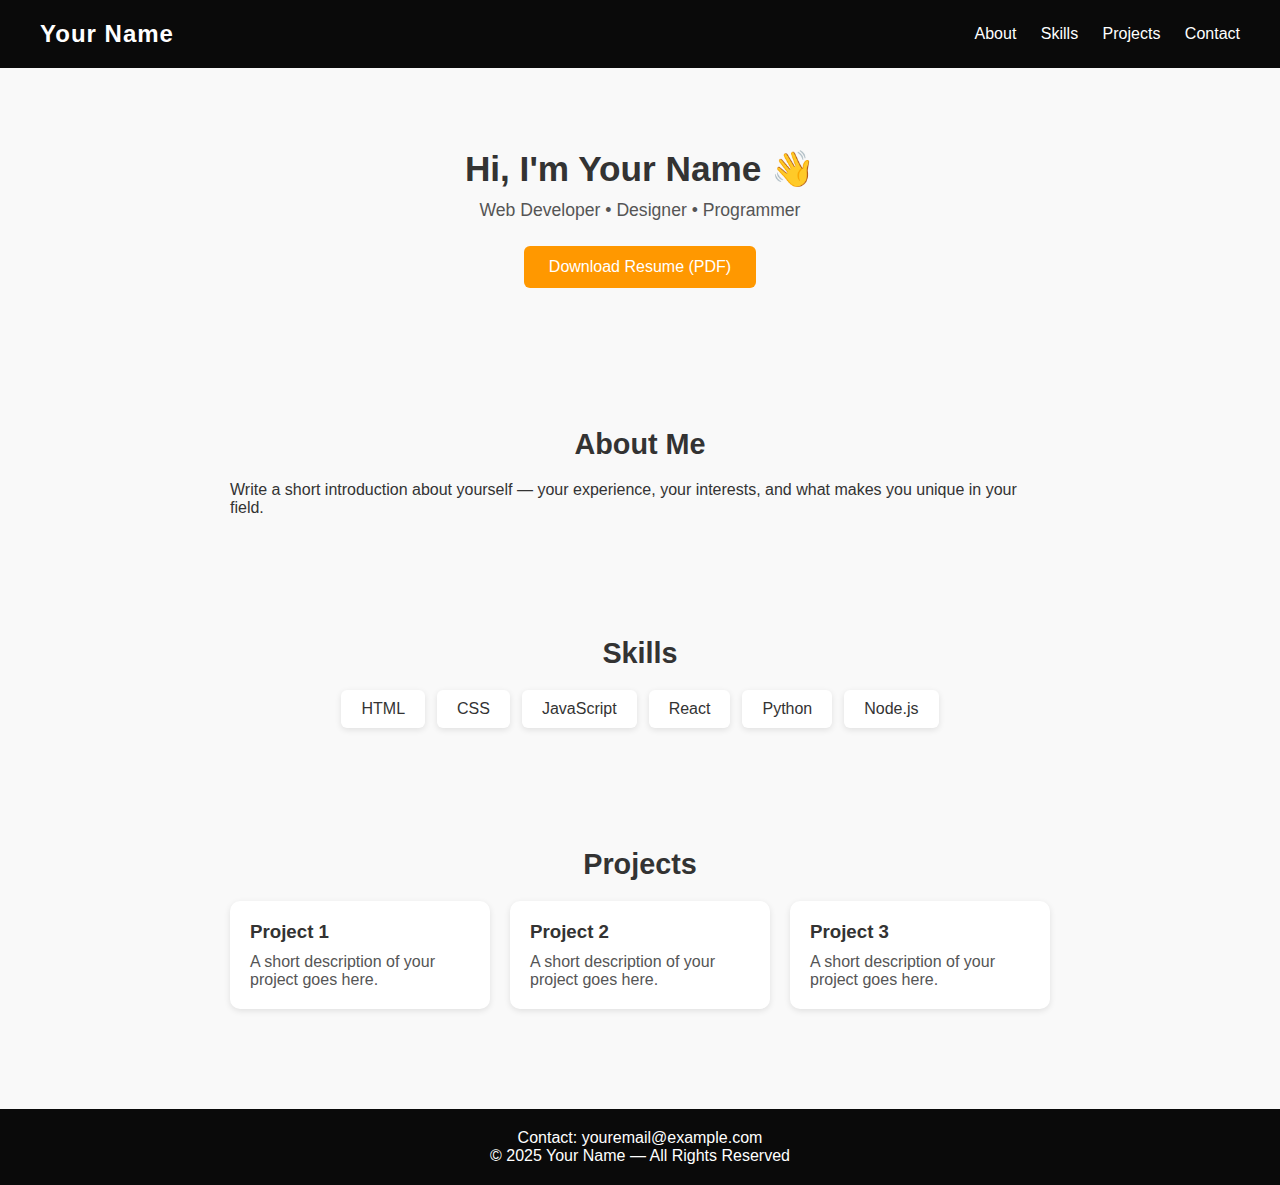
<file: new.html>
<!DOCTYPE html>
<html lang="en">
<head>
    <meta charset="UTF-8" />
    <meta name="viewport" content="width=device-width, initial-scale=1.0" />
    <title>Your Portfolio</title>

    <style>
        * {
            margin: 0;
            padding: 0;
            box-sizing: border-box;
            font-family: "Arial", sans-serif;
        }

        body {
            color: #333;
            background: #f9f9f9;
        }

        header {
            background: #0a0a0a;
            color: #fff;
            padding: 20px 40px;
            display: flex;
            justify-content: space-between;
            align-items: center;
            position: sticky;
            top: 0;
            z-index: 1000;
        }

        header h1 {
            font-size: 1.5rem;
            letter-spacing: 1px;
        }

        nav a {
            margin-left: 20px;
            text-decoration: none;
            color: #fff;
            font-size: 1rem;
            transition: 0.3s;
        }

        nav a:hover {
            color: #ff9800;
        }

        /* HERO SECTION */
        .hero {
            padding: 80px 40px;
            text-align: center;
        }

        .hero h2 {
            font-size: 2.2rem;
            font-weight: bold;
        }

        .hero p {
            margin-top: 10px;
            font-size: 1.1rem;
            color: #555;
        }

        .download-btn {
            margin-top: 25px;
            background: #ff9800;
            color: white;
            padding: 12px 25px;
            border: none;
            border-radius: 6px;
            font-size: 1rem;
            cursor: pointer;
            transition: 0.3s;
        }

        .download-btn:hover {
            background: #e68900;
        }

        /* SECTIONS */
        section {
            padding: 60px 40px;
        }

        .section-title {
            font-size: 1.8rem;
            margin-bottom: 20px;
            text-align: center;
        }

        .about, .skills, .projects {
            max-width: 900px;
            margin: auto;
        }

        .skills-list {
            display: flex;
            flex-wrap: wrap;
            gap: 12px;
            justify-content: center;
        }

        .skill {
            background: #fff;
            padding: 10px 20px;
            border-radius: 6px;
            box-shadow: 0 2px 6px rgba(0,0,0,0.1);
        }

        /* PROJECT CARDS */
        .project-grid {
            display: grid;
            grid-template-columns: repeat(auto-fit, minmax(260px, 1fr));
            gap: 20px;
            margin-top: 20px;
        }

        .project {
            background: white;
            padding: 20px;
            border-radius: 10px;
            box-shadow: 0 2px 6px rgba(0,0,0,0.1);
        }

        .project h3 {
            margin-bottom: 10px;
        }

        .project p {
            color: #555;
        }

        footer {
            background: #0a0a0a;
            color: white;
            padding: 20px;
            text-align: center;
            margin-top: 40px;
        }

        /* MOBILE OPTIMIZATION */
        @media (max-width: 768px) {
            header {
                flex-direction: column;
                text-align: center;
            }
            nav {
                margin-top: 10px;
            }
            nav a {
                margin: 0 10px;
            }
        }
    </style>

</head>
<body>

    <header>
        <h1>Your Name</h1>
        <nav>
            <a href="#about">About</a>
            <a href="#skills">Skills</a>
            <a href="#projects">Projects</a>
            <a href="#contact">Contact</a>
        </nav>
    </header>

    <div class="hero">
        <h2>Hi, I'm Your Name 👋</h2>
        <p>Web Developer • Designer • Programmer</p>
        <button class="download-btn" onclick="downloadPDF()">Download Resume (PDF)</button>
    </div>

    <section id="about" class="about">
        <h2 class="section-title">About Me</h2>
        <p>
            Write a short introduction about yourself — your experience, your interests, 
            and what makes you unique in your field.
        </p>
    </section>

    <section id="skills" class="skills">
        <h2 class="section-title">Skills</h2>
        <div class="skills-list">
            <span class="skill">HTML</span>
            <span class="skill">CSS</span>
            <span class="skill">JavaScript</span>
            <span class="skill">React</span>
            <span class="skill">Python</span>
            <span class="skill">Node.js</span>
        </div>
    </section>

    <section id="projects" class="projects">
        <h2 class="section-title">Projects</h2>
        
        <div class="project-grid">
            <div class="project">
                <h3>Project 1</h3>
                <p>A short description of your project goes here.</p>
            </div>
            <div class="project">
                <h3>Project 2</h3>
                <p>A short description of your project goes here.</p>
            </div>
            <div class="project">
                <h3>Project 3</h3>
                <p>A short description of your project goes here.</p>
            </div>
        </div>
    </section>

    <footer id="contact">
        <p>Contact: youremail@example.com</p>
        <p>© 2025 Your Name — All Rights Reserved</p>
    </footer>

    <script>
        function downloadPDF() {
            const link = document.createElement("a");
            link.href = "resume.pdf"; // Place your PDF in same folder
            link.download = "Your_Name_Resume.pdf";
            link.click();
        }
    </script>

</body>
</html>
</file>
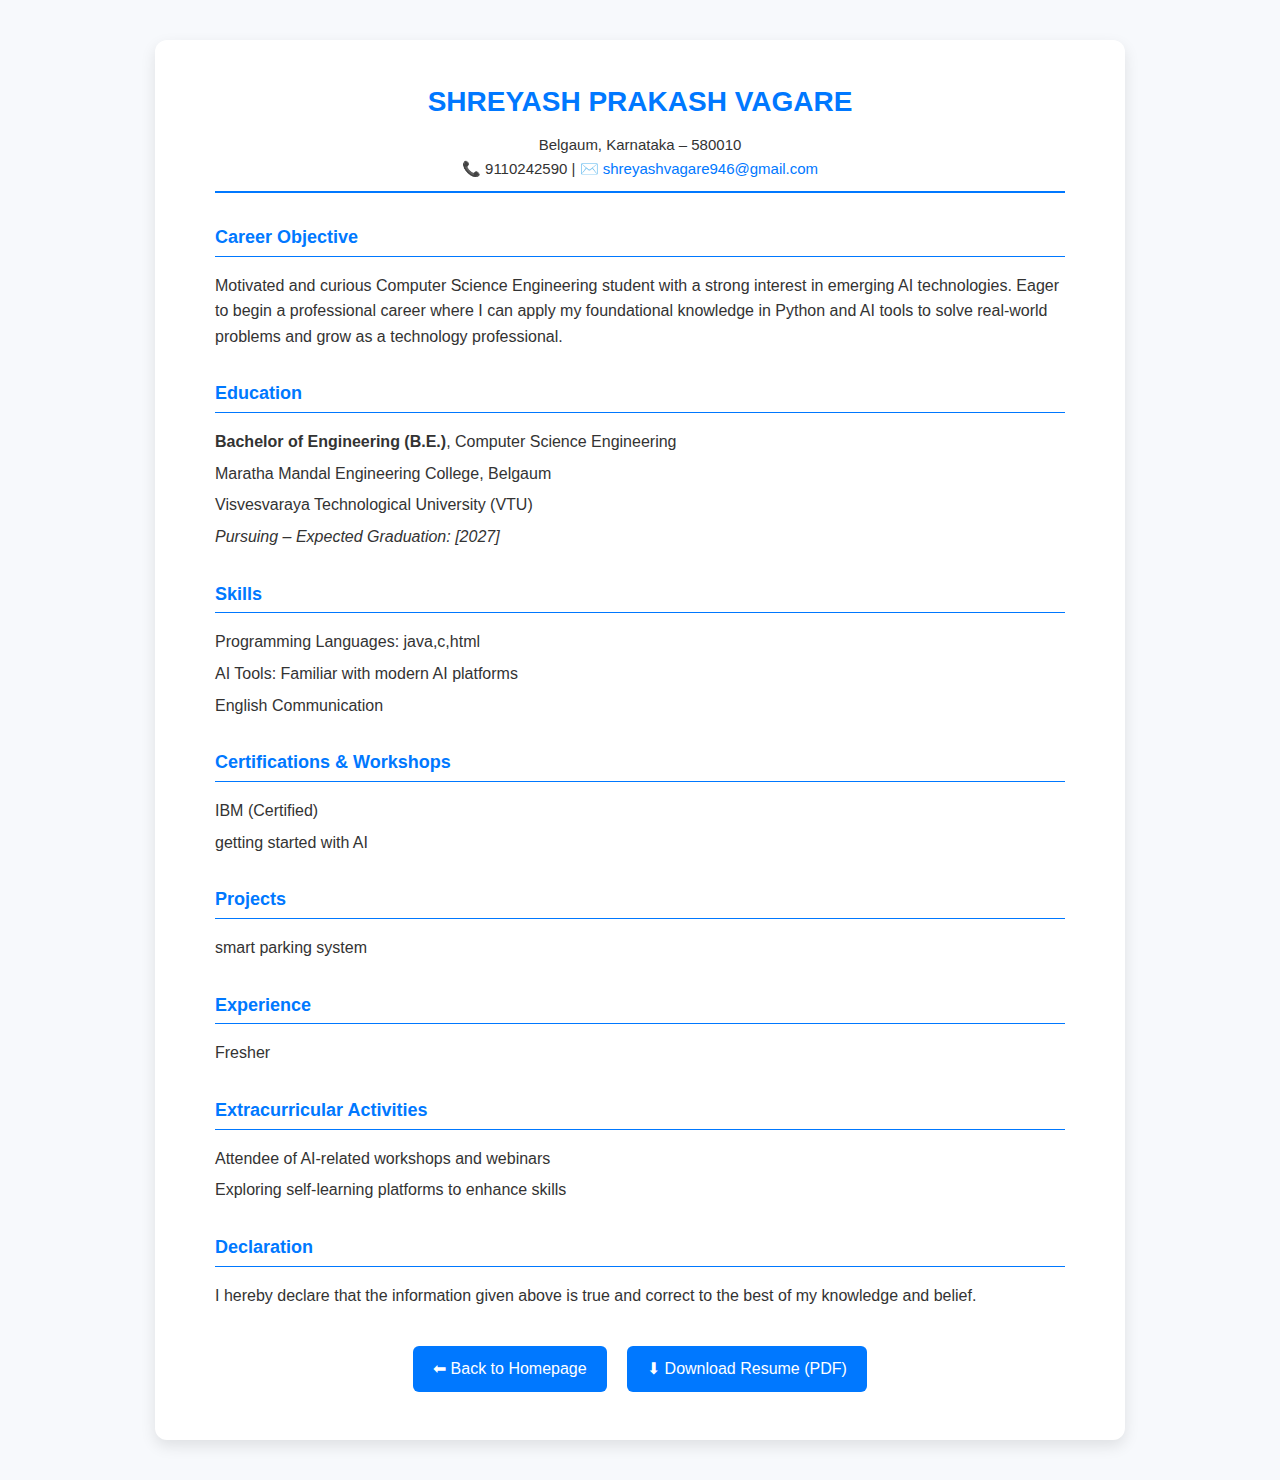
<file: resume.html>
<!DOCTYPE html>
<html lang="en">
<head>
  <meta charset="UTF-8">
  <meta name="viewport" content="width=device-width, initial-scale=1.0">
  <title>Resume -SHREYASH PRAKASH VAGARE</title>
  <link rel="stylesheet" href="style.css">
  <script defer src="script.js"></script>
  <style>
    body {
      background: #f7f9fc;
      color: #333;
      font-family: "Poppins", sans-serif;
      margin: 0;
      padding: 40px 0;
    }

    .resume-container {
      max-width: 850px;
      background: #fff;
      margin: auto;
      padding: 40px 60px;
      border-radius: 12px;
      box-shadow: 0 6px 15px rgba(0, 0, 0, 0.1);
      text-align: left;
      line-height: 1.6;
    }

    .resume-header {
      text-align: center;
      margin-bottom: 25px;
      border-bottom: 2px solid #0078ff;
      padding-bottom: 10px;
    }

    .resume-header h1 {
      margin: 0;
      color: #0078ff;
      font-size: 28px;
    }

    .contact-info {
      font-size: 15px;
      margin-top: 8px;
    }

    .contact-info a {
      color: #0078ff;
      text-decoration: none;
    }

    h2 {
      color: #0078ff;
      border-bottom: 1px solid #0078ff;
      padding-bottom: 4px;
      margin-top: 30px;
      font-size: 18px;
    }

    ul {
      list-style: none;
      padding: 0;
    }

    ul li {
      margin-bottom: 6px;
    }

    .buttons {
      margin-top: 30px;
      text-align: center;
    }

    .btn {
      display: inline-block;
      background: #0078ff;
      color: #fff;
      padding: 10px 20px;
      border-radius: 6px;
      text-decoration: none;
      font-weight: 500;
      margin: 8px;
      transition: background 0.3s;
    }

    .btn:hover {
      background: #005fcc;
    }
  </style>
</head>
<body>
  <div class="resume-container" id="resumeContent">

    <div class="resume-header">
      <h1>SHREYASH PRAKASH VAGARE</h1>
      <div class="contact-info">
        Belgaum, Karnataka – 580010 <br>
        📞 9110242590 | ✉️ 
        <a href="shreyashvagare946@gmail.com">shreyashvagare946@gmail.com</a><br>
      
       
        </a>
      </div>
    </div>

    <h2>Career Objective</h2>
    <p>
      Motivated and curious Computer Science Engineering student with a strong interest in emerging AI technologies. 
      Eager to begin a professional career where I can apply my foundational knowledge in Python and AI tools to solve 
      real-world problems and grow as a technology professional.
    </p>

    <h2>Education</h2>
    <ul>
      <li><strong>Bachelor of Engineering (B.E.)</strong>, Computer Science Engineering</li>
      <li>Maratha Mandal Engineering College, Belgaum</li>
      <li>Visvesvaraya Technological University (VTU)</li>
      <li><em>Pursuing – Expected Graduation: [2027]</em></li>
    </ul>

    <h2>Skills</h2>
    <ul>
      <li>Programming Languages: java,c,html</li>
      <li>AI Tools: Familiar with modern AI platforms</li>
      
      <li>English Communication</li>
    </ul>

    <h2>Certifications & Workshops</h2>
    <ul>
      <li>IBM (Certified)</li>
      <li>getting started with AI</li>
    </ul>

    <h2>Projects</h2>
    <ul>
      <li>smart parking system</li>
     
    </ul>

    <h2>Experience</h2>
    <ul>
      <li>Fresher </li>
    </ul>

    <h2>Extracurricular Activities</h2>
    <ul>
      <li>Attendee of AI-related workshops and webinars</li>
      <li>Exploring self-learning platforms to enhance skills</li>
    </ul>

    <h2>Declaration</h2>
    <p>
      I hereby declare that the information given above is true and correct to the best of my
      knowledge and belief.
    </p>

    <div class="buttons">
      <a href="index.html" class="btn">⬅ Back to Homepage</a>
      <a href="shreyash_resume.pdf" class="btn" id="downloadBtn">⬇ Download Resume (PDF)</a>
    </div>

  </div>
</body>
</html>
</file>
<file: style.css>
body {
  font-family: 'Poppins', sans-serif;
  background: linear-gradient(120deg, #f3f4f6, #cce7ff);
  color: #333;
  margin: 0;
  padding: 0;
  text-align: center;
}

.container, .resume-container {
  max-width: 700px;
  margin: 50px auto;
  background: white;
  padding: 30px;
  border-radius: 15px;
  box-shadow: 0 4px 10px rgba(0,0,0,0.1);
}

.profile-photo {
  width: 150px;
  height: 150px;
  border-radius: 50%;
  object-fit: cover;
  margin: 20px 0;
  border: 3px solid #0078ff;
}

.resume-btn, .back-btn {
  background: #0078ff;
  color: white;
  padding: 12px 25px;
  border: none;
  border-radius: 8px;
  cursor: pointer;
  text-decoration: none;
  font-size: 16px;
}

.resume-btn:hover, .back-btn:hover {
  background: #005fcc;
}
</file>
